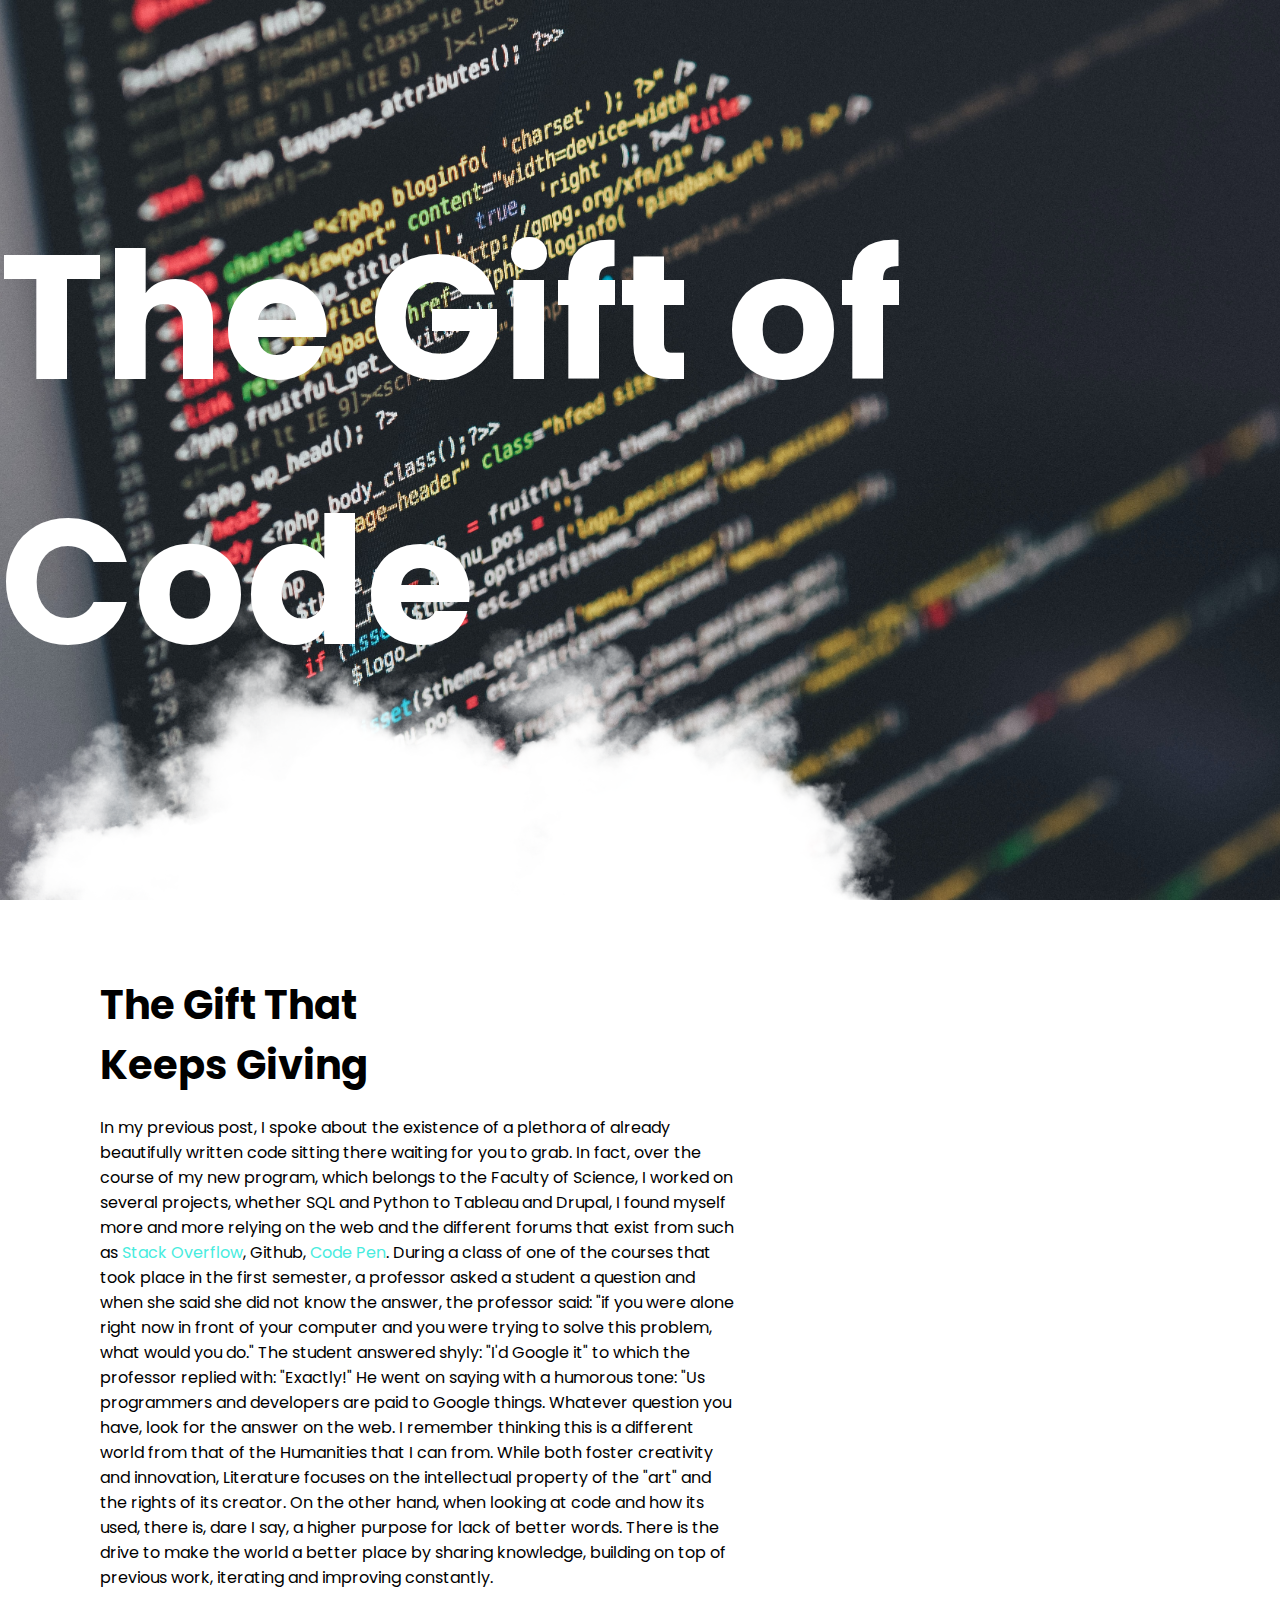
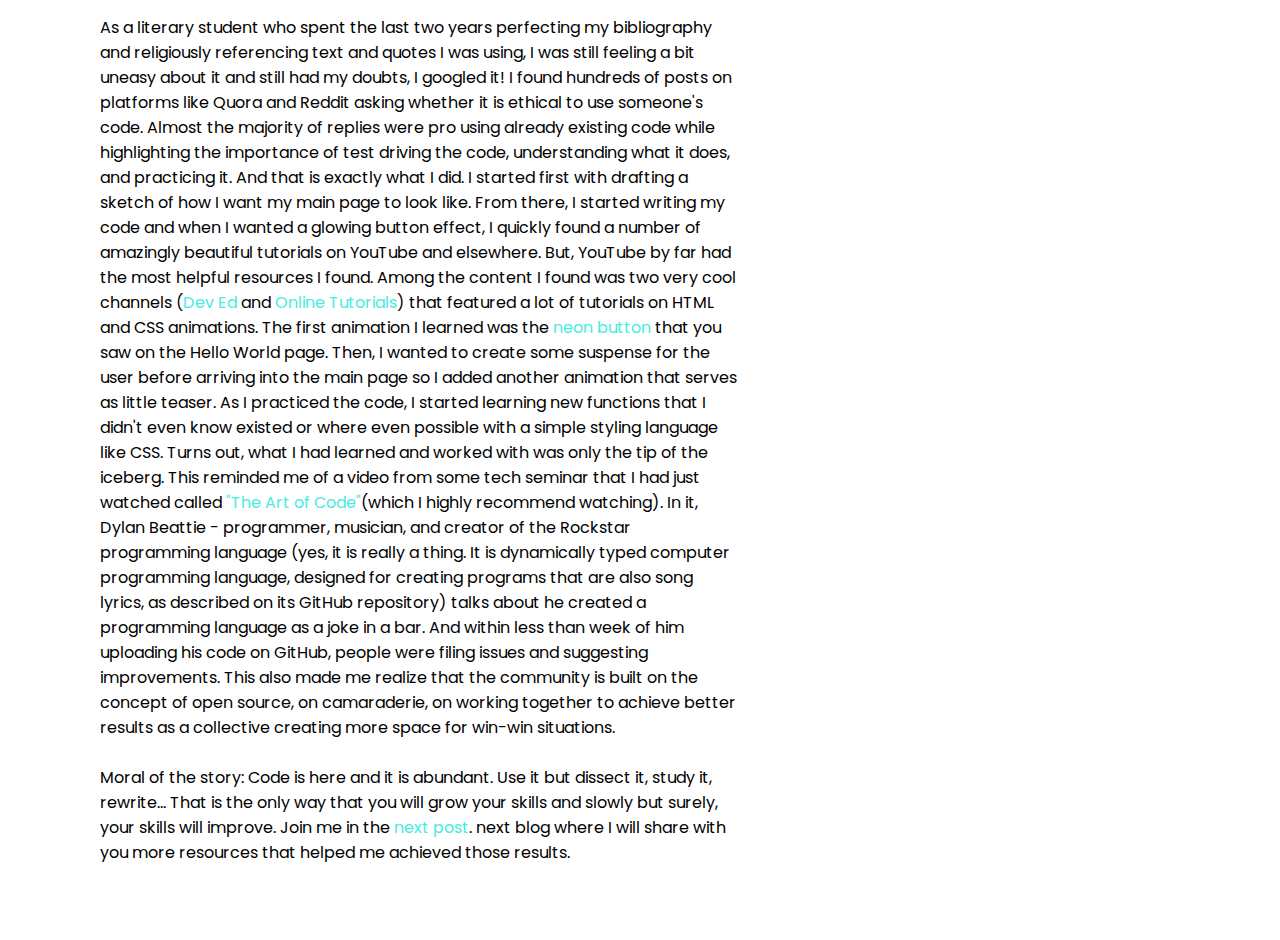
<file: blog2.html>
<!doctype html>
<html>
<head>
  <title>Art of Code</title>
  <link rel="stylesheet" type="text/css" href="Blog1/style.css">
</head>
<body>
  <div class="banner">
    <h2 id="text">The Gift of Code</h2>
    <div class="clouds">
      <img src="Blog1/cloud1.png" style="--i:1;">
      <img src="Blog1/cloud2.png" style="--i:2;">
      <img src="Blog1/cloud3.png" style="--i:3;">
      <img src="Blog1/cloud4.png" style="--i:4;">
      <img src="Blog1/cloud5.png" style="--i:5;">
      <img src="Blog1/cloud1.png" style="--i:10;">
      <img src="Blog1/cloud2.png" style="--i:9;">
      <img src="Blog1/cloud3.png" style="--i:8;">
      <img src="Blog1/cloud4.png" style="--i:7;">
      <img src="Blog1/cloud5.png" style="--i:6;">
    </div>
  </div>
  <section>
    <container id="content">
    <h2>The Gift That Keeps Giving</h2>
    <p>In my previous post, I spoke about the existence of a plethora of already beautifully written code sitting there waiting for you to grab. In fact, over the course of my new program, which belongs to the Faculty of Science, I worked on several projects, whether SQL and Python to Tableau and Drupal,
      I found myself more and more relying on the web and the different forums that exist from such as <a href="https://stackoverflow.com">Stack Overflow</a>, Github, <a href="https://codepen.io">Code Pen</a>. During a class of one of the courses that took place in the first semester, a professor asked a student a question and when she said she did not know the answer, the professor said: "if you were alone right now in front of your computer and you were trying to solve this problem, what would you do." The student answered shyly: "I'd Google it" to which the professor replied with: "Exactly!"
      He went on saying with a humorous tone: "Us programmers and developers are paid to Google things. Whatever question you have, look for the answer on the web. I remember thinking this is a different world from that of the Humanities that I can from. While both foster creativity and innovation, Literature focuses on the intellectual property of the "art" and the rights of its creator. On the other hand, when looking at code and how its used, there is, dare I say, a higher purpose for lack of better words. There is the drive to make the world a better place by sharing knowledge, building on top of previous work, iterating and improving constantly.
      <br><br>As a literary student who spent the last two years perfecting my bibliography and religiously referencing text and quotes I was using, I was still feeling a bit uneasy about it and still had my doubts, I googled it! I found hundreds of posts on platforms like Quora and Reddit asking whether it is ethical to use someone's code. Almost the majority of replies were pro using already existing code while highlighting the importance of test driving the code, understanding what it does, and practicing it. And that is exactly what I did. I started first with drafting a sketch of how I want my main page to look like. From there, I started writing my code and when I wanted a glowing button effect, I quickly found a number of amazingly beautiful tutorials on YouTube and elsewhere. But, YouTube by far had the most helpful resources I found.
      Among the content I found was two very cool channels (<a href="https://www.youtube.com/c/DevEd">Dev Ed</a> and <a href="https://www.youtube.com/c/OnlineTutorials4Designers">Online Tutorials</a>) that featured a lot of tutorials on HTML and CSS animations. The first animation I learned was the <a href="https://www.youtube.com/watch?v=ex7jGbyFgpA">neon button</a>  that you saw on the Hello World page. Then, I wanted to create some suspense for the user before arriving into the main page so I added another animation that serves as little teaser. As I practiced the code, I started learning new functions that I didn't even know existed or where even possible with a simple styling language like CSS. Turns out, what I had learned and worked with was only the tip of the iceberg.
      This reminded me of a video from some tech seminar that I had just watched called <a href="https://www.youtube.com/watch?v=6avJHaC3C2U">"The Art of Code"</a>(which I highly recommend watching). In it, Dylan Beattie - programmer, musician, and creator of the Rockstar programming language (yes, it is really a thing. It is dynamically typed computer programming language, designed for creating programs that are also song lyrics, as described on its GitHub repository) talks about he created a programming language as a joke in a bar. And within less than week of him uploading his code on GitHub, people were filing issues and suggesting improvements. This also made me realize that the community is built on the concept of open source, on camaraderie, on working together to achieve better results as a collective creating more space for win-win situations.
      <br><br>Moral of the story: Code is here and it is abundant. Use it but dissect it, study it, rewrite... That is the only way that you will grow your skills and slowly but surely, your skills will improve. Join me in the <a href="blog3.html">next post</a>. next blog where I will share with you more resources that helped me achieved those results.
     </p>
    </container>
  </section>
  <script type="text/javascript">
    let text = document.getElementById('text');
    window.addEventListener('scroll' , function(){
      let value = window.scrollY;
      text.style.marginBottom = value * 2 + 'px';
    })
  </script>
</body>
</html>
</file>
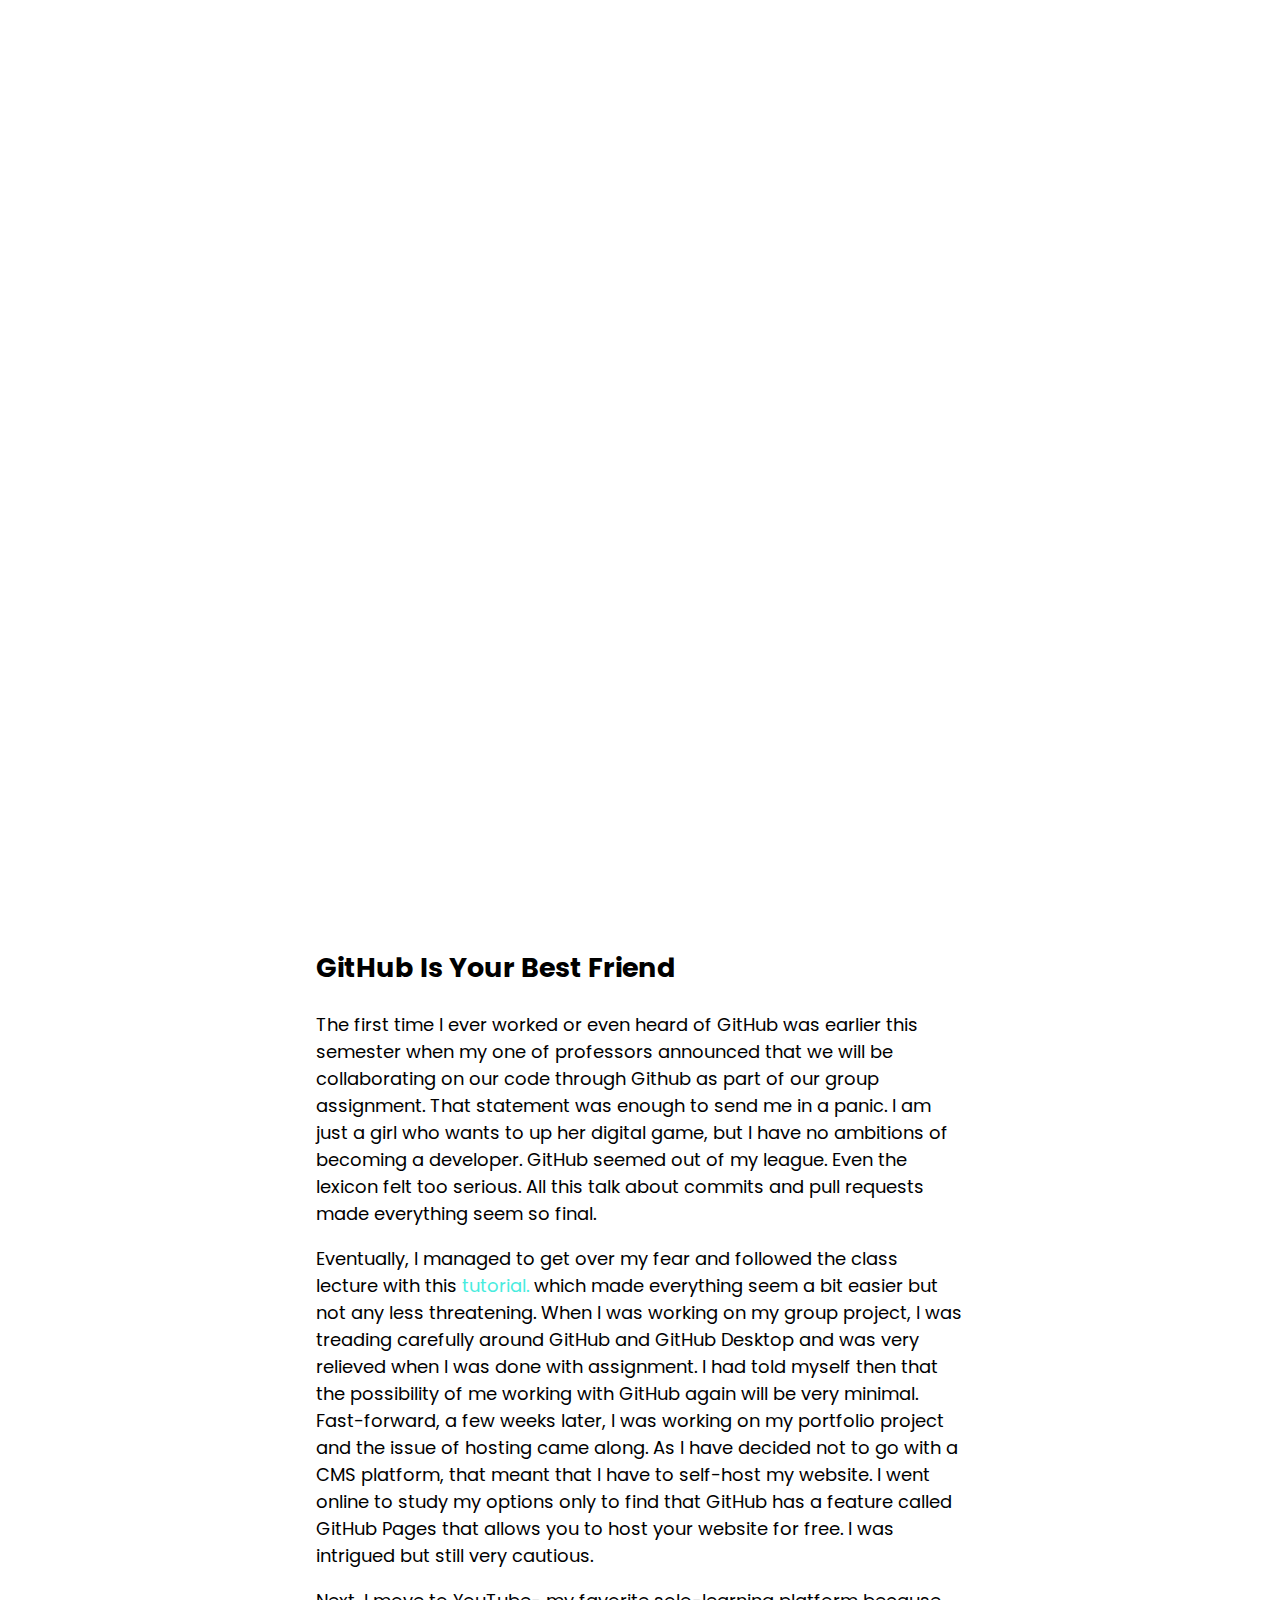
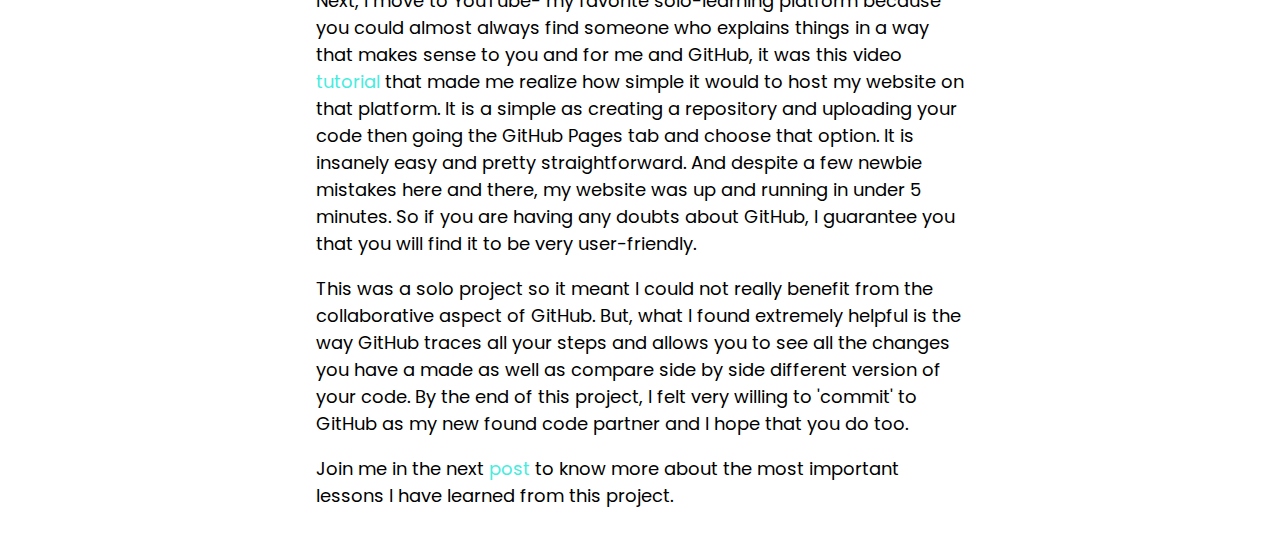
<file: blog4.html>
<!DOCTYPE html>
<html lang="en">
<head>
    <meta charset="UTF-8">
    <link rel="stylesheet" href="style/blog3.css">
    <title>GitHub</title>
</head>
<body>
<section class="hero">
    <header id="header">
    </header>
    <header class="hero-header">
    </header>
</section>
<article>
    <h2>GitHub Is Your Best Friend</h2>
    <p>The first time I ever worked or even heard of GitHub was earlier this semester when my one of professors announced that we will be collaborating on our code through Github as part of our group assignment. That statement was enough to send me in a panic. I am just a girl who wants to up her digital game, but I have no ambitions of becoming a developer. GitHub seemed out of my league. Even the lexicon felt too serious. All this talk about commits and pull requests made everything seem so final. </p>
    <p>Eventually, I managed to get over my fear and followed the class lecture with this <a href="https://www.youtube.com/watch?v=iv8rSLsi1xo&t=290s"> tutorial.</a> which made everything seem a bit easier but not any less threatening. When I was working on my group project, I was treading carefully around GitHub and GitHub Desktop and was very relieved when I was done with assignment. I had told myself then that the possibility of me working with GitHub again will be very minimal. Fast-forward, a few weeks later, I was working on my portfolio project and the issue of hosting came along. As I have decided not to go with a CMS platform, that meant  that I have to self-host my website. I went online to study my options only to find that GitHub has a feature called GitHub Pages that allows you to host your website for free. I was intrigued but still very cautious.</p>
    <p>Next, I move to YouTube- my favorite solo-learning platform because you could almost always find someone who explains things in a way that makes sense to you and for me and GitHub, it was this video <a href="https://www.youtube.com/watch?v=BA_c3bGQXlQ&t=217s"> tutorial</a> that made me realize how simple it would to host my website on that platform. It is a simple as creating a repository and uploading your code then going the GitHub Pages tab and choose that option. It is insanely easy and pretty straightforward. And despite a few newbie mistakes here and there, my website was up and running in under 5 minutes. So if you are having any doubts about GitHub, I guarantee you that you will find it to be very user-friendly.</p>
    <p>This was a solo project so it meant I could not really benefit from the collaborative aspect of GitHub. But, what I found extremely helpful is the way GitHub traces all your steps and allows you to see all the changes you have a made as well as compare side by side different version of your code. By the end of this project, I felt very willing to 'commit' to GitHub as my new found code partner and I hope that you do too.</p>
    <p>Join me in the next<a href="blog5.html"> post</a> to know more about the most important lessons I have learned from this project. </p>
</article>
</body>
</html>
</file>
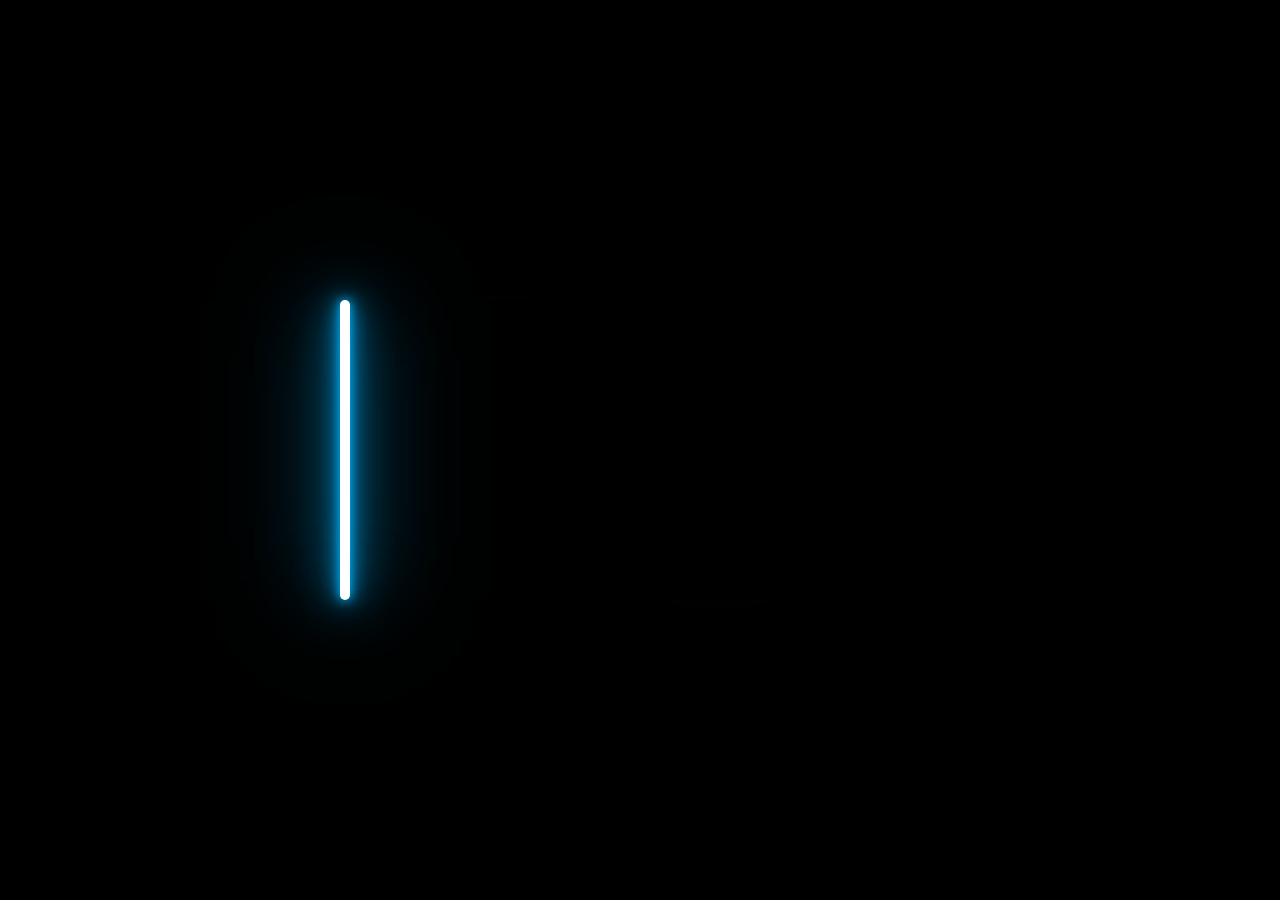
<file: firststeps.html>
<!doctype html>
<html>
<head>
    <meta charset="utf-8">
    <title>First Steps</title>
    <link rel="stylesheet" href= style\firststeps-style.css>
</head>
<body>

<section id="ready">
    <div class="box">
    <div class="lightbar"></div>
    <div class="topLayer"></div>
    <h2><a href="landing.html">Ready?</a></h2>
    </div>
</section>
</section>
</body>
</html>
</file>
<file: Blog1/style.css>
@import url('https://fonts.googleapis.com/css2?family=Poppins:wght@300;400;500;600;700;800;900&display=swap');
*
{
  margin: 0;
  padding: 0;
  box-sizing: content-box;
  font-family: 'Poppins', sans-serif;
}
.banner
{
  position: relative;
  width: 100%;
  height: 100vh;
  background: url(bg.jpg);
  background-size: cover;
  background-position: top;
  display: flex;
  justify-content: center;
  align-items: center;
}
.banner #text
{
  position: relative;
  font-size: 11em;
  color: white;
}
.banner .clouds
{
  position: absolute;
  top: 0;
  left: 0;
  width: 100%;
  height: 100%;
  overflow: hidden;
  pointer-events: none;
}
.banner .clouds img
{
  position: absolute;
  bottom: 0;
  max-width: 70%;
  animation: animate calc(3s * var(--i)) linear infinite;
}
@keyframes animate
{
  0%
  {
    opacity: 0;
    transform: scale(1);
  }
  25%,75%
  {
    opacity: 1;
  }
  100%
  {
    opacity: 0;
    transform: scale(3);
  }
}
section
{
  position: relative;
  padding: 75px 100px;
  width: 50%;
  text-align:left;
}
section h2
{
  position: relative;
  font-size: 2.5em;
  margin-bottom: 20px;
  width:50%;
  text-align: left;
}
container
{
  position: center;
}


a:link {
  text-decoration: none;
}

a:visited {
  text-decoration: none;
}

a:hover {
  text-decoration: none;
}

a:active {
  text-decoration: none;
}
a:link {
  color: #48ecde;
}

/* visited link */
a:visited {
  color: #48ecde;
}

/* mouse over link */
a:hover {
  color: mediumslateblue;
}

/* selected link */
a:active {
  color: aqua;
}
</file>
<file: style/blog3.css>
@import url('https://fonts.googleapis.com/css2?family=Poppins:wght@400;500;600;700&family=Ubuntu:wght@400;500;700&display=swap');

body {
    font-family: Poppins,serif;
    font-size: 2vh;
}

/*header*/

#header {
       display: flex;
       justify-content: space-between;
       align-items: center;
   }
p{
    font-size: 1em;
}

/*hero*/

.hero {
       display: flex;
       flex-direction: column;
       justify-content: space-between;
       height: 100vh;
       padding: 1em;
       box-sizing: border-box;
       color: white;
       background: url(https://images.unsplash.com/photo-1504805572947-34fad45aed93) center center no-repeat;
       background-size: cover;
   }

.hero-title {
    max-width: 16em;
    margin: 0;
    font-size: 12vh;
    font-weight: bold;
    line-height: .9;
}

@media only screen and (min-width: 32em) { .hero-title { font-size: 16vh; } }

.hero-footer {
    display: flex;
    margin-bottom: 1em;
}



/*article*/

article {
       max-width: 36em;
       margin: 0 auto;
       padding: 1em;
}

a:link {
    text-decoration: none;
}

a:visited {
    text-decoration: none;
}

a:hover {
    text-decoration: none;
}

a:active {
    text-decoration: none;
}
a:link {
    color: #48ecde;
}

/* visited link */
a:visited {
    color: #48ecde;
}

/* mouse over link */
a:hover {
    color: mediumslateblue;
}

/* selected link */
a:active {
    color: aqua;
}
</file>
